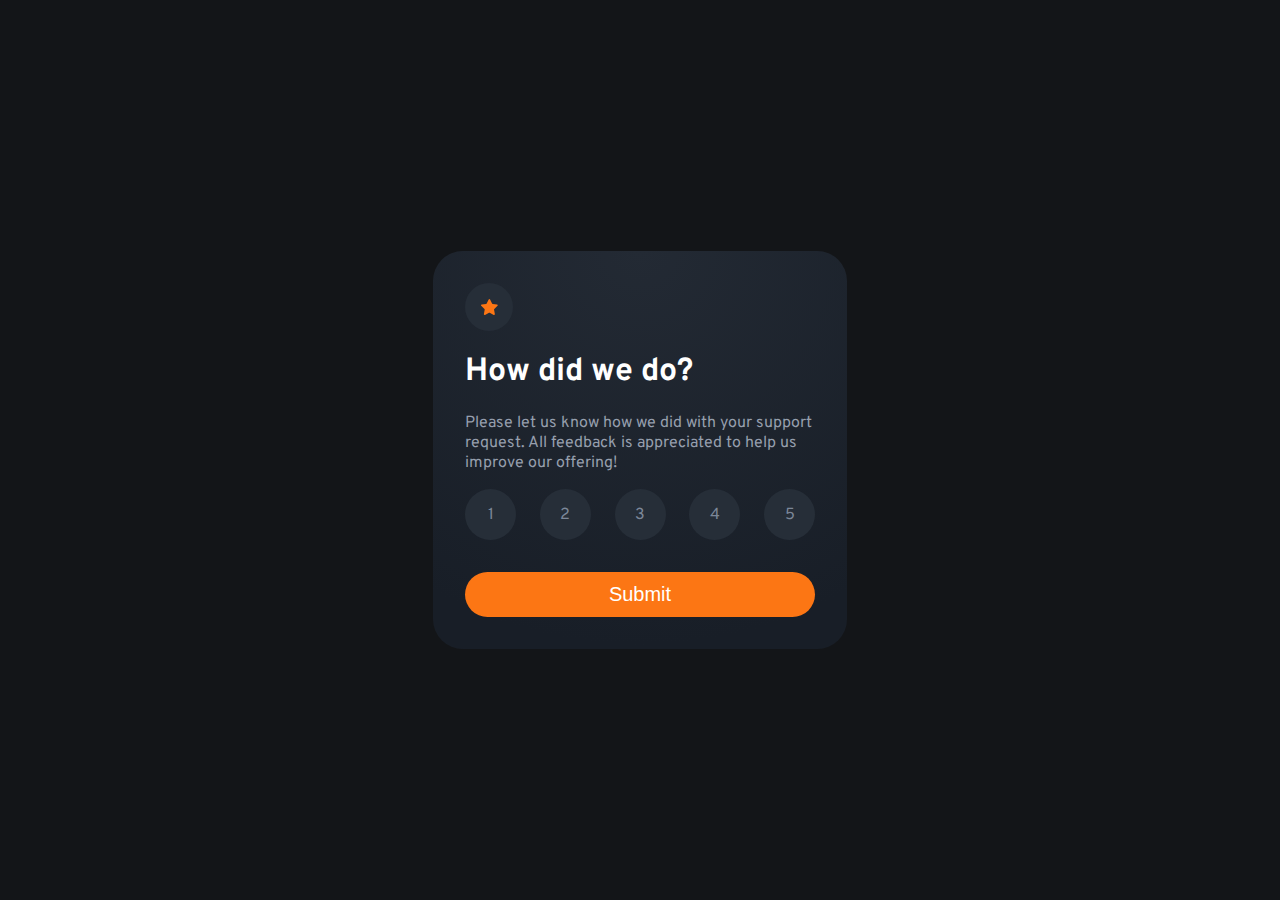
<file: interactive-rating-component-main/client/index.html>
<!DOCTYPE html>
<html lang="en">
<head>
  <meta charset="UTF-8">
  <meta name="viewport" content="width=device-width, initial-scale=1.0"> 
  <link rel="stylesheet" href="style.css">
  <link rel="preconnect" href="https://fonts.googleapis.com">
<link rel="preconnect" href="https://fonts.gstatic.com" crossorigin>
<link href="https://fonts.googleapis.com/css2?family=Overpass:ital,wght@0,100..900;1,100..900&display=swap" rel="stylesheet">
  <link rel="icon" type="image/png" sizes="32x32" href="./images/favicon-32x32.png">
  <title>Interactive rating component | Frontend Mentor</title>
</head>
<body>
<main>
  <div class="main-container first">
    <div class="img-container">
<img class="star" src="./images/icon-star.svg" alt="An orange star against a darkish blue gray background. The background is also a circle">
</div>
  <h1>How did we do?</h1>
  <p class="please-txt">Please let us know how we did with your support request. All feedback is appreciated to help us improve our offering!</p>
<div class="number-container">
  <ul>
  <li class="number">1</li>
  <li class="number">2</li>
  <li class="number">3</li>
  <li class="number">4</li>
  <li class="number">5</li>
</ul>
</div>

  <button class="submit-btn">Submit</button>

</div>

<!----Thank you here ------>
<div class="main-container second">
<img src="./images/illustration-thank-you.svg" alt="A mobile phone animation which has a receipt coming out of it.">

  <p class="you-selected">You selected <span class="out-of"> </span> out of 5</p>

  <h1>Thank you!</h1>

  <p class="please-txt">We appreciate you taking the time to give a rating. If you ever need more support, don’t hesitate to get in touch!</p>
</div>
</main>
  <script src="index.js"></script>
</body>
</html>
</file>
<file: interactive-rating-component-main/client/style.css>
:root {
    --blackBg: #131518;
    --white: #FFF;
    --orange: #FC7614;
    --txtGray: #969FAD;
    --ratingBgGray: #262E38;
    --ratingTxtGray: #7C8798;
    --black-gradient: radial-gradient(98.96% 98.96% at 50% 0%, #232A34 0%, #181E27 100%);
}

body {
    margin: 0;
    background-color: var(--blackBg);
    font-family: "Overpass", sans-serif;
}
main {
    display: flex;
    justify-content: center;
    align-items: center;
    height: 100vh;
    width: 100%;
    color: var(--white);
}
.main-container {
    padding: 32px;
    max-width: 350px;
    background: var(--black-gradient);
    border-radius: 30px;
}
.img-container {
    background-color: var(--ratingBgGray);
    width: 48px;
    height: 48px;
    border-radius: 50%;
    display: flex;
    align-items: center;
    justify-content: center;
}
.please-txt {
    color: var(--txtGray);
}
ul {
    display: flex;
    justify-content: space-between;
    padding: 0;
    margin: 0;
    
}
.number {
    display: flex;
    justify-content: center;
    align-items: center;
    background-color: var(--ratingBgGray);
    color: var(--ratingTxtGray);
    border-radius: 50%;
    width: 51px;
    height: 51px;
    margin: 0;
}
.number:hover {
    background-color: var(--orange);
    color: var(--white);
}
.number.active  {
    background-color: var(--orange);
    color: var(--white);
}
.submit-btn {
    border: none;
    padding: 11px 0;
    width: 100%;
    margin-top: 32px;
    border-radius: 22.5px;
    color: var(--white);
    background-color: var(--orange);
    font-size: 20px;
}
.submit-btn:active, .submit-btn:hover {
    background-color: var(--white);
    color: var(--orange);
}
.second {
    text-align: center;
}
.you-selected {
    padding: 4px 19px;
    color: var(--orange);
    background-color: var(--ratingBgGray);
    border-radius: 22.5px;
    width: fit-content;
    margin: 25px auto;
   }

.attribution { font-size: 11px; text-align: center; }
.attribution a { color: hsl(228, 45%, 44%); }
</file>
